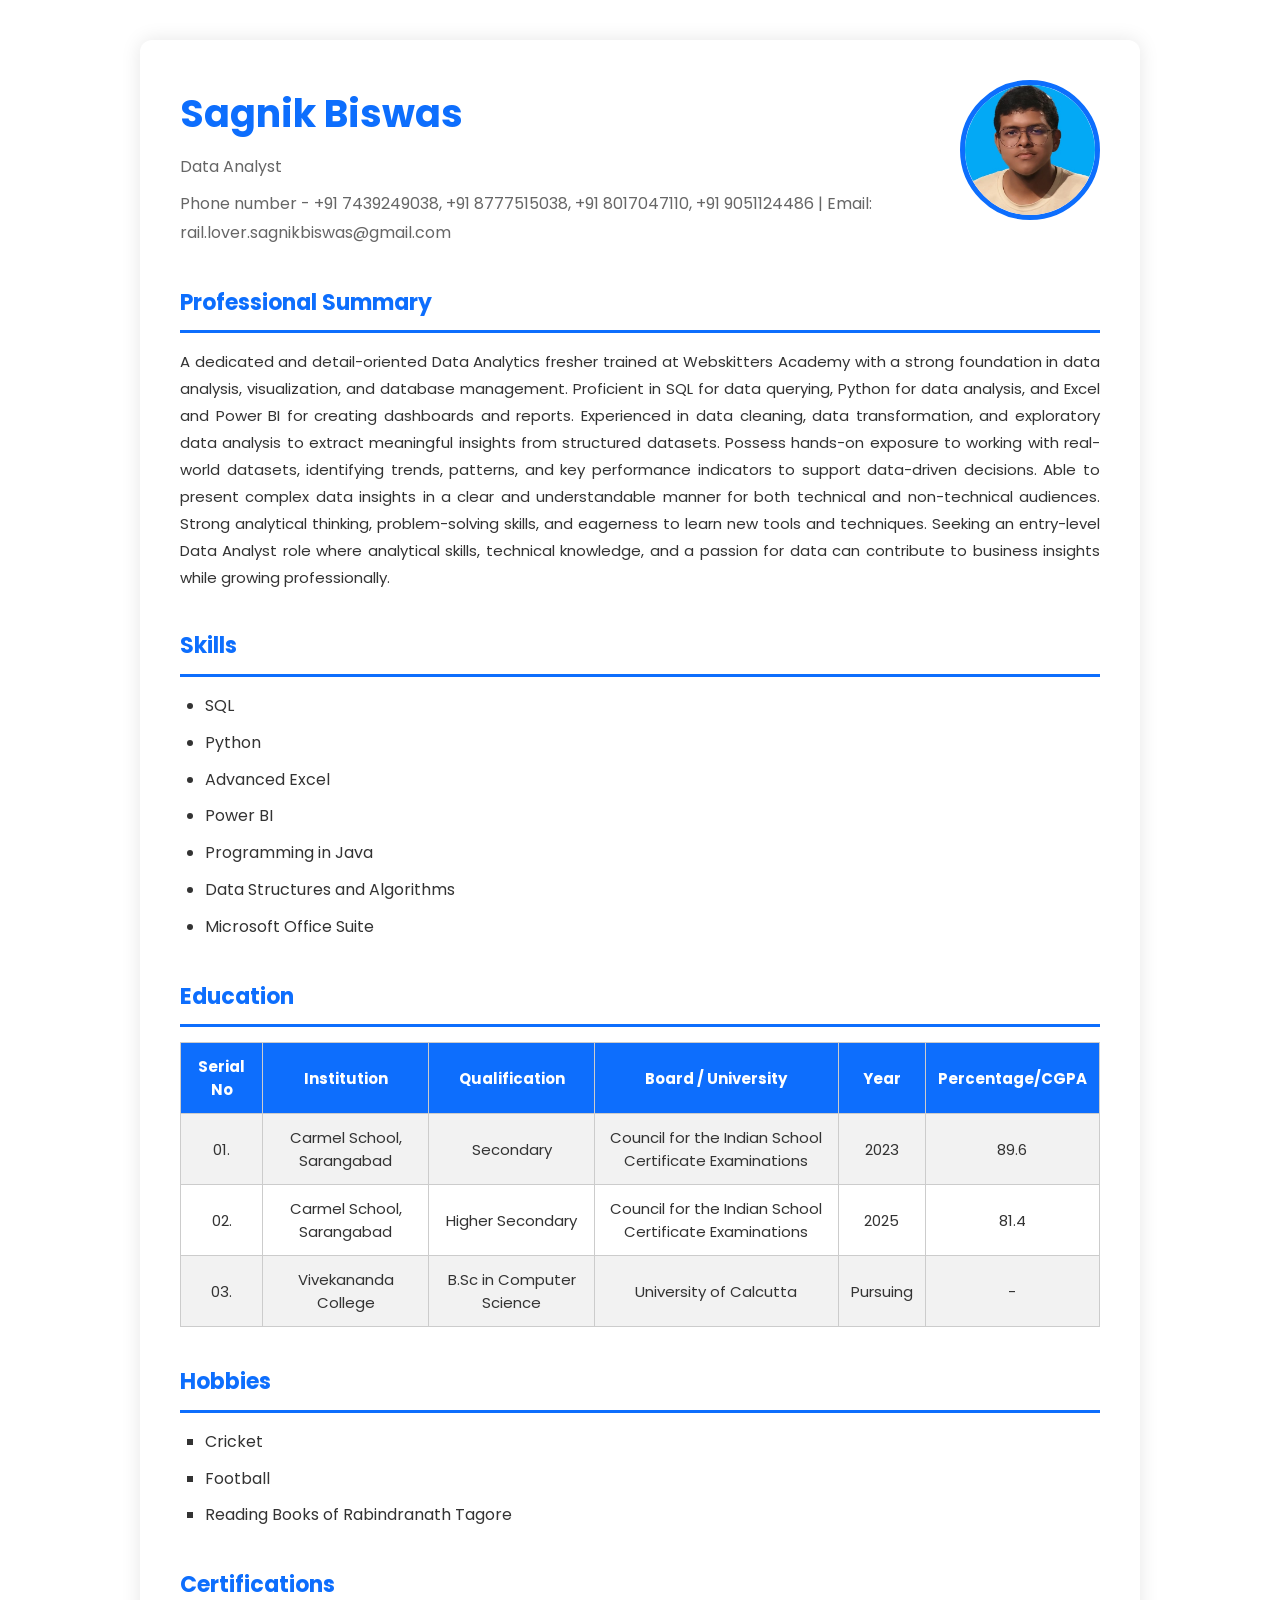
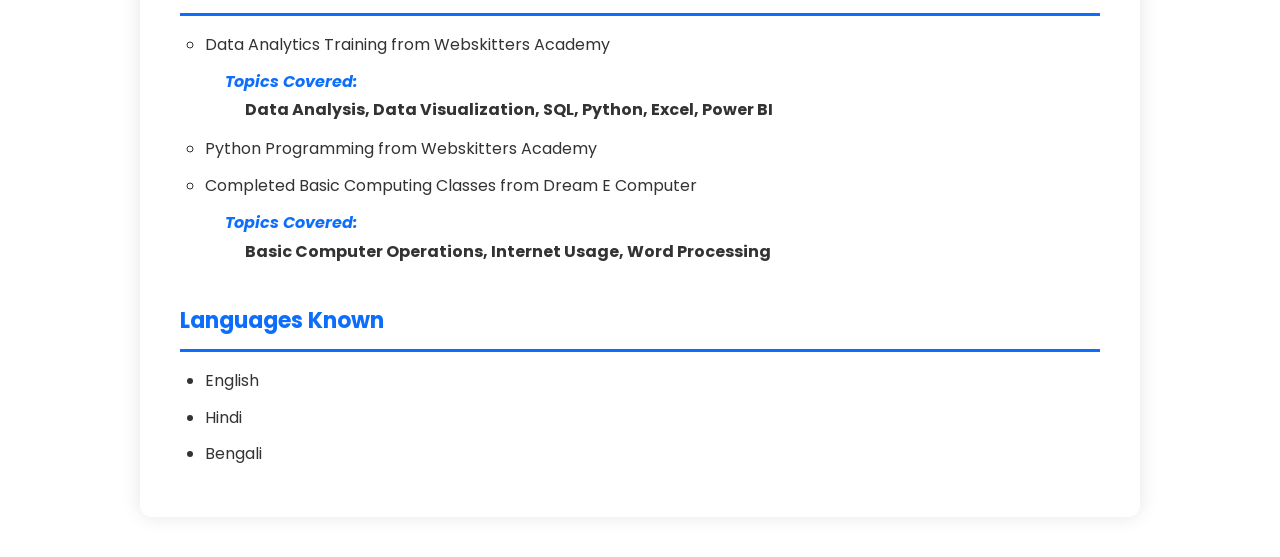
<file: Resume using HTML/index.html>
<html>
    <head>
        <title> Resume of Sagnik Biswas </title>
    </head>
    <body>
        <img src = "Photo.jpeg" width = "100" height = "100" align = "right"/>
        <h1> Sagnik Biswas </h1>
        <h4> Data Analyst </h4>
        <h4> Phone number - +91 7439249038, +91 8777515038, +91 8017047110, +91 9051124486 | Email: rail.lover.sagnikbiswas@gmail.com</h4>
        <h3> Professional Summary </h3>
        <p>
            A dedicated and detail-oriented Data Analytics fresher trained at Webskitters Academy with a
strong foundation in data analysis, visualization, and database management. Proficient in SQL for
data querying, Python for data analysis, and Excel and Power BI for creating dashboards and
reports. Experienced in data cleaning, data transformation, and exploratory data analysis to extract
meaningful insights from structured datasets. Possess hands-on exposure to working with
real-world datasets, identifying trends, patterns, and key performance indicators to support
data-driven decisions. Able to present complex data insights in a clear and understandable manner
for both technical and non-technical audiences. Strong analytical thinking, problem-solving skills,
and eagerness to learn new tools and techniques. Seeking an entry-level Data Analyst role where
analytical skills, technical knowledge, and a passion for data can contribute to business insights
while growing professionally.
        </p>
        <h3> Skills </h3>
        <ul>
            <li>SQL</li>
            <li>Python</li>
            <li>Advanced Excel</li>
            <li>Power BI</li>
            <li>Programming in Java</li>
            <li>Data Structures and Algorithms</li>
            <li>Microsoft Office Suite</li>
        </ul>
        <h3> Education </h3>
<table border = "2">
    <tr>
        <th align="center">Serial No</th>
        <th align="center">Institution</th>
        <th align="center">Qualification</th>
        <th align="center">Board / University</th>
        <th align="center">Year</th>
        <th align="center">Percentage/CGPA</th>
    </tr>

    <tr>
        <td align="center">01.</td>
        <td align="center">Carmel School, Sarangabad</td>
        <td align="center">Secondary</td>
        <td align="center">Council for the Indian School Certificate Examinations</td>
        <td align="center">2023</td>
        <td align="center">89.6</td>
    </tr>

    <tr>
        <td align="center">02.</td>
        <td align="center">Carmel School, Sarangabad</td>
        <td align="center">Higher Secondary</td>
        <td align="center">Council for the Indian School Certificate Examinations</td>
        <td align="center">2025</td>
        <td align="center">81.4</td>
    </tr>

    <tr>
        <td align="center">03.</td>
        <td align="center">Vivekananda College</td>
        <td align="center">B.Sc in Computer Science</td>
        <td align="center">University of Calcutta</td>
        <td align="center">Pursuing</td>
        <td align="center">-</td>
    </tr>
</table>
<h3> Hobbies </h3>
<ul type = "square">
    <li>Cricket</li>
    <li>Football</li>
    <li>Reading Books of Rabindranath Tagore</li>
</ul>
<h3> Certifications</h3>
<ul type = "circle">
    <li>Data Analytics Training from Webskitters Academy
        <dl>
            <dt><b><i>Topics Covered:</i></b></dt>
            <dd><b>Data Analysis, Data Visualization, SQL, Python, Excel, Power BI</b></dd>
        </dl>
    </li>
    <li>Python Programming from Webskitters Academy</li>
    <li>Completed Basic Computing Classes from Dream E Computer
        <dl>
            <dt><b><i>Topics Covered:</i></b></dt>
            <dd><b>Basic Computer Operations, Internet Usage, Word Processing</b></dd>
        </dl>
    </li>
</ul>
<h3> Languages Known </h3>
<ul type = "disc">
    <li>English</li>
    <li>Hindi</li>
    <li>Bengali</li>
</ul>
<link rel="stylesheet" href="style.css">
</body>
</html>
</file>
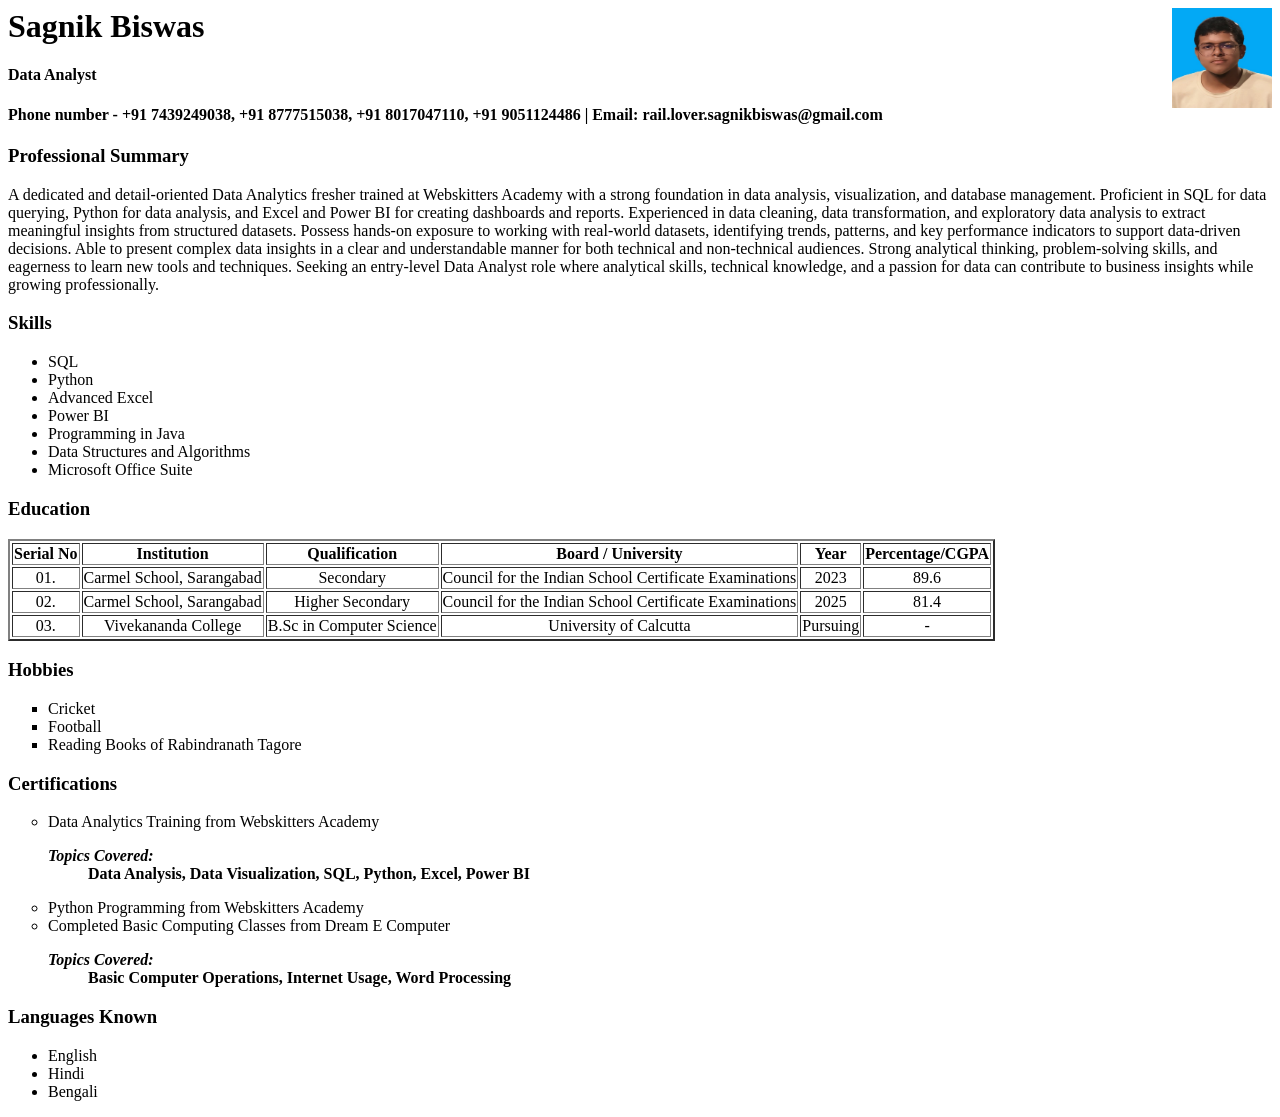
<file: Resume using HTML/Resume.html>
<html>
    <head>
        <title> Resume of Sagnik Biswas </title>
    </head>
    <body>
        <img src = "Photo.jpeg" width = "100" height = "100" align = "right"/>
        <h1> Sagnik Biswas </h1>
        <h4> Data Analyst </h4>
        <h4> Phone number - +91 7439249038, +91 8777515038, +91 8017047110, +91 9051124486 | Email: rail.lover.sagnikbiswas@gmail.com</h4>
        <h3> Professional Summary </h3>
        <p>
            A dedicated and detail-oriented Data Analytics fresher trained at Webskitters Academy with a
strong foundation in data analysis, visualization, and database management. Proficient in SQL for
data querying, Python for data analysis, and Excel and Power BI for creating dashboards and
reports. Experienced in data cleaning, data transformation, and exploratory data analysis to extract
meaningful insights from structured datasets. Possess hands-on exposure to working with
real-world datasets, identifying trends, patterns, and key performance indicators to support
data-driven decisions. Able to present complex data insights in a clear and understandable manner
for both technical and non-technical audiences. Strong analytical thinking, problem-solving skills,
and eagerness to learn new tools and techniques. Seeking an entry-level Data Analyst role where
analytical skills, technical knowledge, and a passion for data can contribute to business insights
while growing professionally.
        </p>
        <h3> Skills </h3>
        <ul>
            <li>SQL</li>
            <li>Python</li>
            <li>Advanced Excel</li>
            <li>Power BI</li>
            <li>Programming in Java</li>
            <li>Data Structures and Algorithms</li>
            <li>Microsoft Office Suite</li>
        </ul>
        <h3> Education </h3>
<table border = "2">
    <tr>
        <th align="center">Serial No</th>
        <th align="center">Institution</th>
        <th align="center">Qualification</th>
        <th align="center">Board / University</th>
        <th align="center">Year</th>
        <th align="center">Percentage/CGPA</th>
    </tr>

    <tr>
        <td align="center">01.</td>
        <td align="center">Carmel School, Sarangabad</td>
        <td align="center">Secondary</td>
        <td align="center">Council for the Indian School Certificate Examinations</td>
        <td align="center">2023</td>
        <td align="center">89.6</td>
    </tr>

    <tr>
        <td align="center">02.</td>
        <td align="center">Carmel School, Sarangabad</td>
        <td align="center">Higher Secondary</td>
        <td align="center">Council for the Indian School Certificate Examinations</td>
        <td align="center">2025</td>
        <td align="center">81.4</td>
    </tr>

    <tr>
        <td align="center">03.</td>
        <td align="center">Vivekananda College</td>
        <td align="center">B.Sc in Computer Science</td>
        <td align="center">University of Calcutta</td>
        <td align="center">Pursuing</td>
        <td align="center">-</td>
    </tr>
</table>
<h3> Hobbies </h3>
<ul type = "square">
    <li>Cricket</li>
    <li>Football</li>
    <li>Reading Books of Rabindranath Tagore</li>
</ul>
<h3> Certifications</h3>
<ul type = "circle">
    <li>Data Analytics Training from Webskitters Academy
        <dl>
            <dt><b><i>Topics Covered:</i></b></dt>
            <dd><b>Data Analysis, Data Visualization, SQL, Python, Excel, Power BI</b></dd>
        </dl>
    </li>
    <li>Python Programming from Webskitters Academy</li>
    <li>Completed Basic Computing Classes from Dream E Computer
        <dl>
            <dt><b><i>Topics Covered:</i></b></dt>
            <dd><b>Basic Computer Operations, Internet Usage, Word Processing</b></dd>
        </dl>
    </li>
</ul>
<h3> Languages Known </h3>
<ul type = "disc">
    <li>English</li>
    <li>Hindi</li>
    <li>Bengali</li>
</ul>
</body>
</html>
</file>
<file: Resume using HTML/style.css>
/* Google Font */
@import url('https://fonts.googleapis.com/css2?family=Poppins:wght@300;400;500;600;700&display=swap');

*{
    margin:0;
    padding:0;
    box-sizing:border-box;
}

body{
    font-family:'Poppins',sans-serif;
    background:#f4f6f9;
    color:#333;
    max-width:1000px;
    margin:40px auto;
    padding:40px;
    background:white;
    border-radius:12px;
    box-shadow:0 0 20px rgba(0,0,0,0.1);
    line-height:1.8;
}

img{
    width:140px;
    height:140px;
    border-radius:50%;
    object-fit:cover;
    border:5px solid #0d6efd;
    float:right;
    margin-left:30px;
}

h1{
    font-size:38px;
    color:#0d6efd;
    margin-bottom:5px;
}

h4{
    font-weight:400;
    color:#666;
    margin-bottom:8px;
}

h3{
    margin-top:35px;
    margin-bottom:15px;
    padding-bottom:8px;
    color:#0d6efd;
    border-bottom:3px solid #0d6efd;
    font-size:22px;
}

p{
    text-align:justify;
    font-size:15px;
}

ul{
    margin-left:25px;
    margin-top:10px;
}

li{
    margin-bottom:8px;
}

table{
    width:100%;
    border-collapse:collapse;
    margin-top:15px;
    font-size:15px;
}

table th{
    background:#0d6efd;
    color:white;
    padding:12px;
}

table td{
    padding:12px;
}

table tr:nth-child(even){
    background:#f2f2f2;
}

table,th,td{
    border:1px solid #ccc;
}

dl{
    margin-top:8px;
    margin-left:20px;
}

dt{
    color:#0d6efd;
}

dd{
    margin-left:20px;
    margin-bottom:10px;
}

a{
    color:#0d6efd;
    text-decoration:none;
}

a:hover{
    text-decoration:underline;
}

@media print{
body{
    box-shadow:none;
    margin:0;
    padding:20px;
}

img{
    width:120px;
    height:120px;
}
}

@media(max-width:768px){

body{
    padding:20px;
}

img{
    float:none;
    display:block;
    margin:0 auto 20px;
}

h1{
    text-align:center;
    font-size:30px;
}

h4{
    text-align:center;
}

table{
    display:block;
    overflow-x:auto;
    white-space:nowrap;
}
}
</file>
